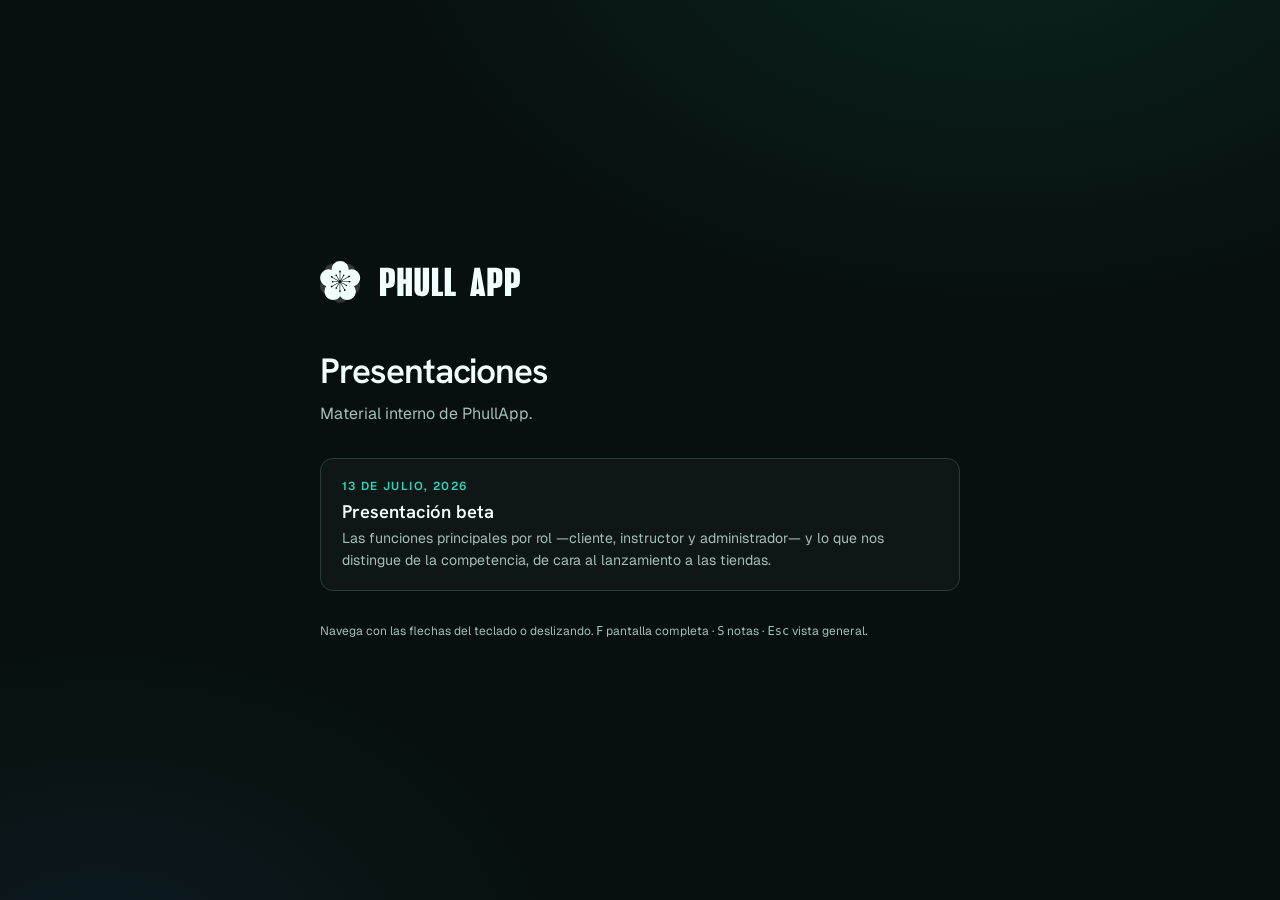
<file: index.html>
<!DOCTYPE html>
<html lang="es">
<head>
  <meta charset="utf-8">
  <meta name="viewport" content="width=device-width, initial-scale=1">
  <title>PhullApp · Presentaciones</title>
  <meta name="robots" content="noindex, nofollow, noarchive">
  <meta name="googlebot" content="noindex, nofollow">
  <link rel="icon" href="2026_07_13_Presentacion_beta/assets/phullapp_logo_only.svg">
  <style>
    @import url('https://fonts.googleapis.com/css2?family=Geist:wght@400;500;600&family=Hanken+Grotesk:wght@600;700&display=swap');
    :root {
      --bg: #07100f; --fg: #f1fffd; --card: #0e1716; --border: #2a3b39;
      --muted: #a4bdb9; --primary: #2dd4bf;
    }
    * { box-sizing: border-box; margin: 0; padding: 0; }
    body {
      min-height: 100vh;
      display: flex; align-items: center; justify-content: center;
      padding: 2rem;
      background: var(--bg);
      background-image:
        radial-gradient(60rem 40rem at 78% -12%, rgba(45,212,191,.10), transparent 65%),
        radial-gradient(48rem 34rem at 8% 108%, rgba(74,143,231,.08), transparent 62%);
      color: var(--fg);
      font-family: 'Geist', -apple-system, BlinkMacSystemFont, sans-serif;
      -webkit-font-smoothing: antialiased;
    }
    main { width: 100%; max-width: 40rem; }
    .logo { width: 200px; margin-bottom: 2.5rem; }
    h1 {
      font-family: 'Hanken Grotesk', sans-serif;
      font-size: clamp(1.6rem, 5vw, 2.2rem); font-weight: 600;
      letter-spacing: -.03em; margin-bottom: .5rem;
    }
    .lead { color: var(--muted); margin-bottom: 2rem; line-height: 1.5; }
    a.deck {
      display: block; text-decoration: none; color: inherit;
      background: var(--card); border: 1px solid var(--border); border-radius: .8rem;
      padding: 1.2rem 1.3rem;
      transition: border-color 180ms ease, transform 180ms ease;
    }
    a.deck:hover { border-color: var(--primary); transform: translateY(-2px); }
    .date {
      font-size: .72rem; font-weight: 600; letter-spacing: .12em; text-transform: uppercase;
      color: var(--primary); margin-bottom: .4rem;
    }
    .title { font-family: 'Hanken Grotesk', sans-serif; font-size: 1.15rem; font-weight: 600; margin-bottom: .3rem; }
    .desc { color: var(--muted); font-size: .88rem; line-height: 1.5; }
    footer { margin-top: 2rem; color: var(--muted); font-size: .75rem; }
    @media (prefers-reduced-motion: reduce) { a.deck { transition: none; } a.deck:hover { transform: none; } }
  </style>
</head>
<body>
  <main>
    <img class="logo" src="2026_07_13_Presentacion_beta/assets/phullapp_logo_n_derecha_dark.svg" alt="PhullApp">
    <h1>Presentaciones</h1>
    <p class="lead">Material interno de PhullApp.</p>

    <a class="deck" href="2026_07_13_Presentacion_beta/">
      <div class="date">13 de julio, 2026</div>
      <div class="title">Presentación beta</div>
      <div class="desc">Las funciones principales por rol —cliente, instructor y administrador— y lo que nos distingue de la competencia, de cara al lanzamiento a las tiendas.</div>
    </a>

    <footer>Navega con las flechas del teclado o deslizando. <kbd>F</kbd> pantalla completa · <kbd>S</kbd> notas · <kbd>Esc</kbd> vista general.</footer>
  </main>
</body>
</html>
</file>
